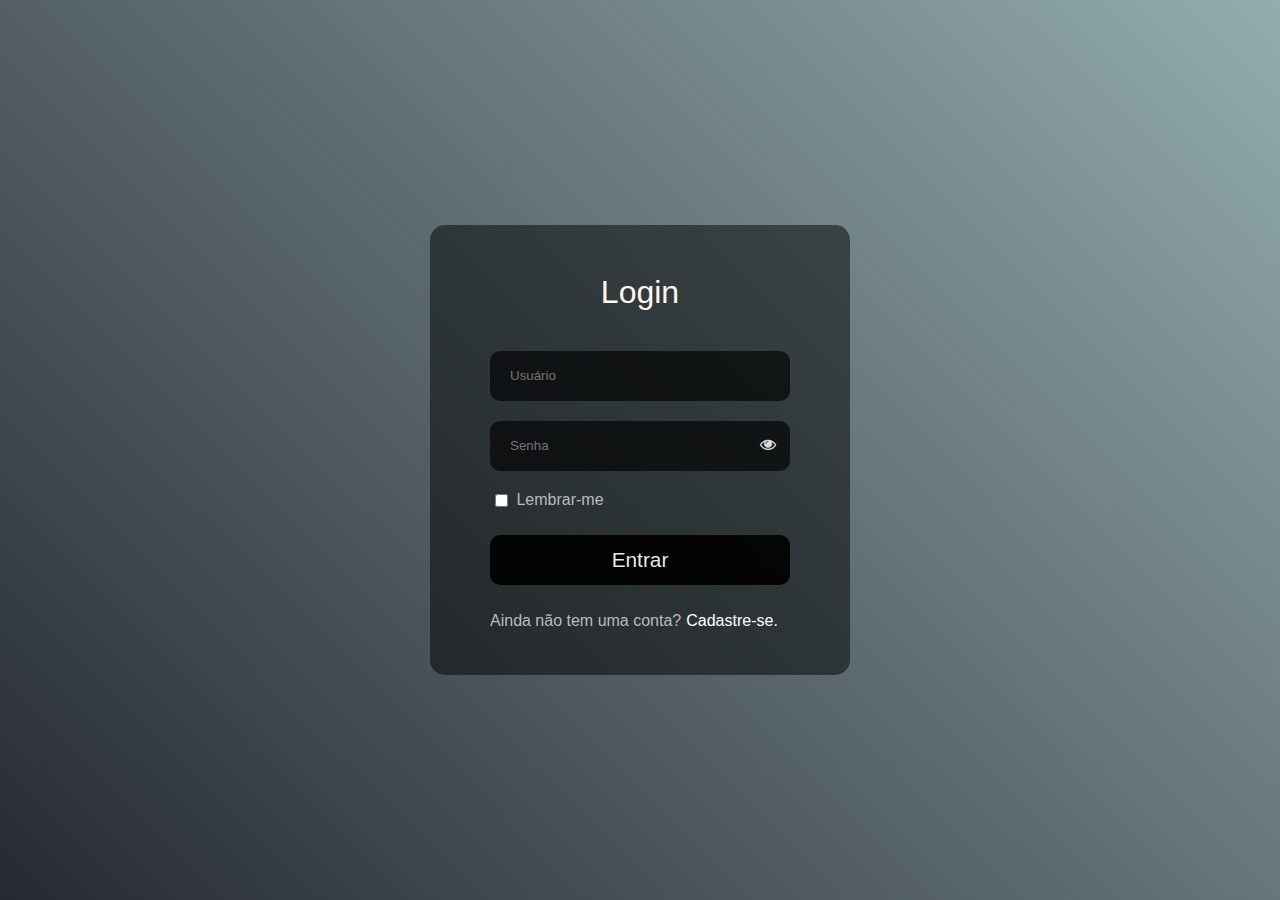
<file: index.html>
<!DOCTYPE html>
<html>

<head>
    <meta charset='utf-8'>
    <meta http-equiv='X-UA-Compatible' content='IE=edge'>
    <meta name='viewport' content='width=device-width, initial-scale=1'>
    <link rel="stylesheet" href="https://cdnjs.cloudflare.com/ajax/libs/font-awesome/4.7.0/css/font-awesome.min.css">
    <link href="style.css" rel="stylesheet">
    <title>Tela de login </title>
</head>

<body>
    <div class="container">
        <div class="box">
            <!--Form Login-->
            <form id="form">
                <div class="title">
                    <span>Login</span>
                </div>
                <div class="input">
                    <input value="" type="text" name="" placeholder="Usuário" id="user">
                    <small></small>
                </div>
                <div class="input">
                    <input type="password" name="" placeholder="Senha" id="password">
                    <small></small>
                    <span class="eye">
                        <i class="fa fa-eye" aria-hidden="true" id="show" onclick="toggle()"></i>
                        <i class="fa fa-eye-slash" aria-hidden="true" id="hide" onclick="toggle()"></i>
                    </span>
                </div>
                <div class="check">
                    <input type="checkbox" id="rem">
                    <label for="rem">Lembrar-me</label>
                </div>
                <button type="submit">Entrar</button>
                <div class="cad">
                    <a>Ainda não tem uma conta? <a id="linkcad" href="cadastro.html">Cadastre-se.</a></a>
                </div>
            </form>
        </div>
    </div>
    <script src="main.js"></script>
</body>

</html>
</file>
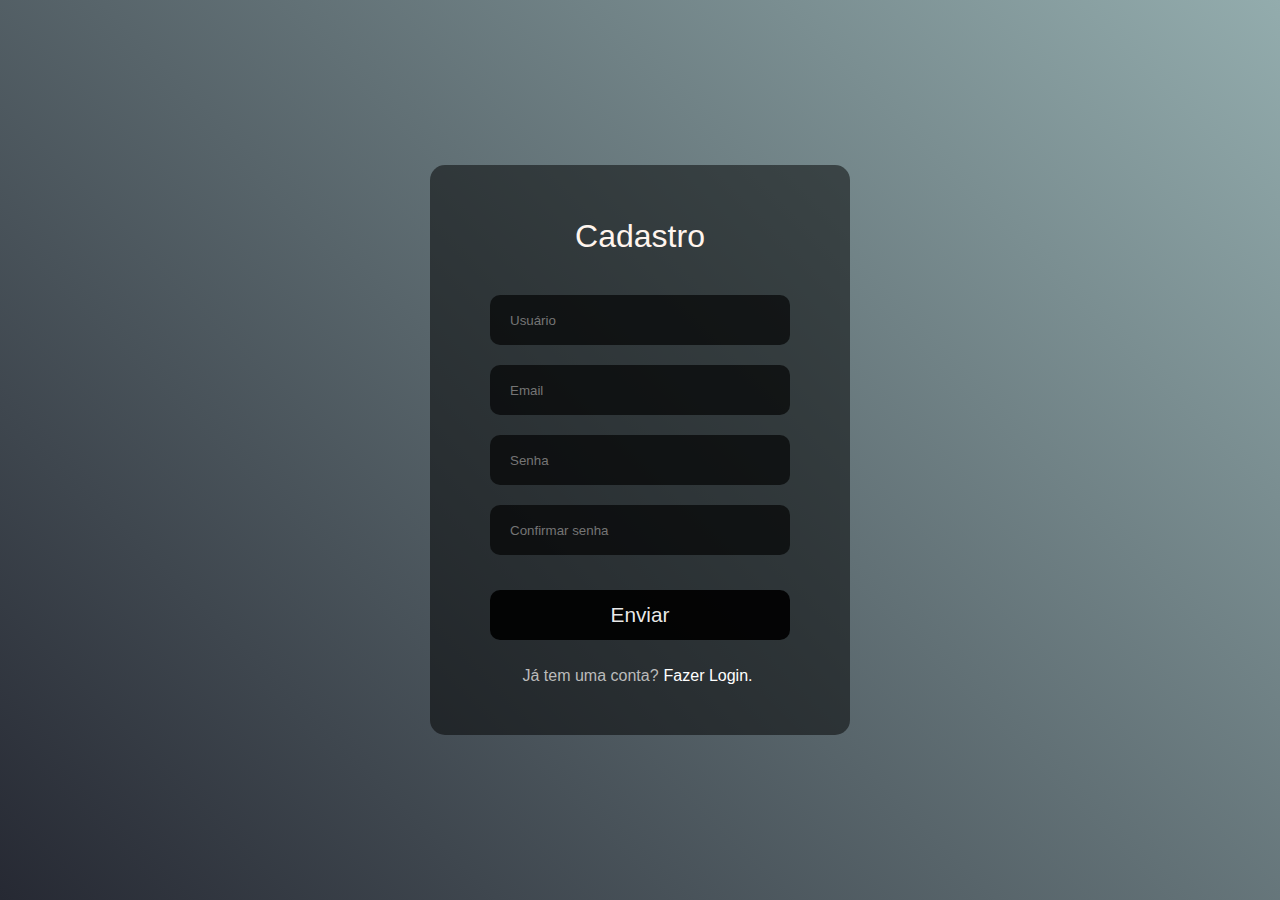
<file: cadastro.html>
<!DOCTYPE html>
<html lang="en">

<head>
    <meta charset="UTF-8">
    <meta http-equiv="X-UA-Compatible" content="IE=edge">
    <meta name="viewport" content="width=device-width, initial-scale=1.0">
    <link href="style.css" rel="stylesheet">
    <title>Tela de Cadastro</title>
</head>

<body>
    <!--Form Cadastro-->
    <div class="container">
        <div class="boxcad">
            <form id="form">
                <div class="title">
                    <span>Cadastro</span>
                </div>
                <div class="input">
                    <input type="text" name="" placeholder="Usuário" id="user">
                    <small></small>
                </div>
                <div class="input">
                    <input type="email" name="" placeholder="Email" id="email">
                    <small></small>
                </div>
                <div class="input">
                    <input type="password" name="" placeholder="Senha" id="password">
                    <small></small>
                </div>
                <div class="input">
                    <input type="password" name="" placeholder="Confirmar senha" id="confirmPassword">
                    <small></small>
                </div>
                <button type="submit">Enviar</button>
                <div class="log">
                    <a>Já tem uma conta? <a id="linklog" href="index.html">Fazer Login.</a></a>
                </div>
            </form>
        </div>
    </div>
    <script src="scriptcad.js"></script>
</body>

</html>
</file>
<file: style.css>
a {
    text-decoration: none;
}

a.links {
    display: none;
}

body {
    font-family: Arial, Helvetica, sans-serif;
    background-image: linear-gradient(45deg, rgb(38, 41, 51), rgb(147, 172, 173));
    margin: 0px;
}

.container {
    width: 100vw;
    height: 100vh;
    display: flex;
    flex-direction: row;
    justify-content: center;
    align-items: center;
}

.box {
    width: 400px;
    height: 430px;
    background-color: rgba(0, 0, 0, 0.5);
    display: flex;
    flex-direction: column;
    justify-content: center;
    align-items: center;
    padding: 10px;
    border-radius: 15px;
    color: seashell;
}

.boxcad {
    width: 400px;
    height: 550px;
    background-color: rgba(0, 0, 0, 0.5);
    display: flex;
    flex-direction: column;
    justify-content: center;
    align-items: center;
    padding: 10px;
    border-radius: 15px;
    color: seashell;
}

.title {
    display: flex;
    justify-content: center;
    align-items: center;
    font-size: 2rem;
    color: seashell;
    margin-top: 5px;
    margin-bottom: 40px;
}

.input {
    width: 300px;
    height: 50px;
    display: flex;
    align-items: center;
    margin-bottom: 20px;
    appearance: none;
}

input:-webkit-autofill,
input:-webkit-autofill:hover,
input:-webkit-autofill:focus,
input:-webkit-autofill:active {
    -webkit-box-shadow: 0 0 0 30px rgb(16, 19, 20) inset !important;
}

input:-webkit-autofill {
    -webkit-text-fill-color: rgba(248, 245, 245, 0.966) !important;
}

.input input {
    width: 300px;
    height: 40px;
    display: flex;
    flex-direction: column;
    background-color: rgba(0, 0, 0, 0.644);
    border-radius: 10px;
    border: none;
    outline: 0;
    padding: 5px 20px;
    color: rgba(248, 245, 245, 0.966);
    transition: 0.15s;
}

.input input:focus {
    display: flex;
    padding: 4px 10px;
    border: solid 3px rgba(248, 245, 245, 0.966);
    border-radius: 10px;
}

.input.error input {
    border: solid 3px rgba(179, 0, 0, 0.979);
}

.input span.eye {
    position: absolute;
    top: 49.4%;
    margin-left: 270px;
    transform: translate(0, -50%);
    color: rgba(255, 255, 255, 0.87);
    cursor: pointer;
}

.input small {
    position: absolute;
    font-size: 10px;
    margin-top: 70px;
    margin-left: 5px;
    visibility: hidden;
}

.input.error small {
    visibility: visible;
    color: rgba(179, 0, 0, 0.979);
}

.check {
    display: flex;
    justify-content: center;
    align-items: center;
    margin-right: 180px;
    margin-bottom: 10px;
}

.check label {
    display: flex;
    padding: 0.5px 5px;
    font-size: 1rem;
    color: rgb(187, 187, 187);
}

button {
    width: 300px;
    height: 50px;
    background-color: rgba(0, 0, 0, 0.911);
    color: rgba(240, 240, 240, 0.986);
    border-radius: 10px;
    border: none;
    outline: none;
    font: 1.3rem sans-serif;
    margin-top: 15px;
    margin-bottom: 25px;
    transition: 0.25;
}

button:hover {
    background-color: rgba(0, 0, 0, 0.973);
    border: solid 2px rgba(240, 240, 240, 0.986);
    font: bold 1.4rem sans-serif;
    cursor: pointer;
}

.cad {
    display: flex;
    justify-content: left;
    align-items: center;
    color: rgb(187, 187, 187);
}

.log {
    display: flex;
    justify-content: center;
    align-items: center;
    color: rgb(187, 187, 187);
}

#linkcad {
    padding: 2px 5px;
    color: rgb(255, 255, 255);
}

#linklog {
    padding: 2px 5px;
    color: rgb(255, 255, 255);
}

#hide {
    display: none;
}
</file>
